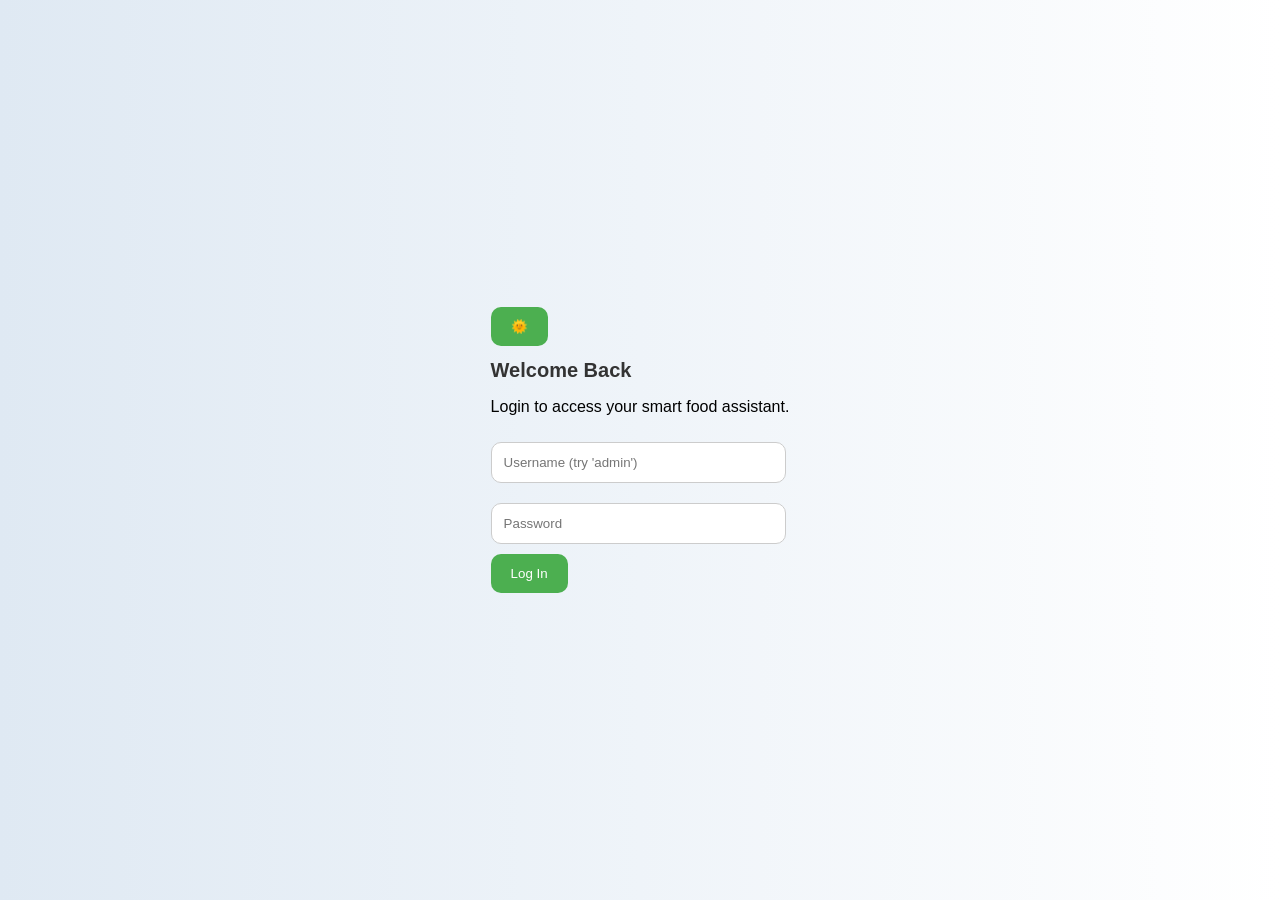
<file: index.html>
<!DOCTYPE html>
<html lang="en">
<head>
    <meta charset="UTF-8">
    <meta name="viewport" content="width=device-width, initial-scale=1.0">
    <title>AI Food & Health Assistant</title>
    <link rel="preconnect" href="https://fonts.googleapis.com">
    <link rel="preconnect" href="https://fonts.gstatic.com" crossorigin>
    <link href="https://fonts.googleapis.com/css2?family=Outfit:wght@300;400;600;800&display=swap" rel="stylesheet">
    <link rel="stylesheet" href="style.css">
    <script src="auth.js"></script>
</head>
<body>
    <div class="background-orbs">
        <div class="orb orb-1"></div>
        <div class="orb orb-2"></div>
        <div class="orb orb-3"></div>
    </div>
    
    <main class="app-container">
        <div class="top-nav">
            <button id="theme-toggle" class="theme-toggle-btn" title="Toggle Theme">🌞</button>
            <button id="reset-btn" class="reset-btn" title="Clear Data">🗑️ Reset</button>
            <button id="logout-btn" class="logout-btn">Logout</button>
        </div>
        <header class="app-header">
            <h1>AI Food & Health Assistant</h1>
            <p>Tell me your mood or food preferences, and I'll recommend the perfect dish for your well-being.</p>
        </header>

        <div id="daily-reminder" class="daily-reminder"></div>

        <section class="input-section">
            <div class="input-wrapper">
                <input type="text" id="user-input" placeholder="e.g., 'Feeling stressed' or 'High protein lunch'" autocomplete="off">
                <button id="voice-btn" class="voice-btn" title="Click to speak">🎤</button>
            </div>
            <div class="diet-select-wrapper">
                <select id="diet-preference" class="diet-select">
                    <option value="none">No Specific Diet Preference</option>
                    <option value="vegetarian">Vegetarian</option>
                    <option value="vegan">Vegan</option>
                    <option value="high-protein">High-Protein</option>
                    <option value="low-carb">Low-Carb</option>
                </select>
            </div>
            <button id="generate-btn" class="primary-btn">
                <span class="btn-text">Generate Suggestion</span>
                <span class="loader" aria-hidden="true" style="display: none;"></span>
            </button>
        </section>

        <section id="recommendation-result" class="result-section hidden">
            <div class="recommendation-card" id="rem-card">
                <h2 id="dish-title">Your Personalized Meal Plan</h2>
                <div class="metrics" id="dish-metrics">
                    <span class="metric-badge">Score: <span id="metric-score">--</span>/100</span>
                    <span class="metric-badge"><span id="metric-cals">--</span> kcal</span>
                </div>
                <div class="tags" id="dish-tags"></div>
                
                <div class="meal-plan-grid">
                    <div class="meal-slot">
                        <h4>Breakfast</h4>
                        <p id="meal-breakfast"></p>
                    </div>
                    <div class="meal-slot">
                        <h4>Lunch</h4>
                        <p id="meal-lunch"></p>
                    </div>
                    <div class="meal-slot">
                        <h4>Dinner</h4>
                        <p id="meal-dinner"></p>
                    </div>
                </div>

                <div class="health-benefits" style="margin-top: 1.5rem;">
                    <h3>Health Benefits</h3>
                    <p id="dish-benefits">Health benefits will be displayed here.</p>
                </div>
                
                <button id="save-meal-btn" class="secondary-btn" style="margin-top: 1.2rem; width: 100%;">
                    ⭐ Save This Plan
                </button>
            </div>
        </section>

        <section class="analytics-section">
            <h3>Mood Analytics</h3>
            <div id="mood-summary" class="mood-summary">
                Generate at least one meal to see your mood summary!
            </div>
        </section>

        <section class="history-section">
            <h3>Recent History</h3>
            <ul id="history-list" class="history-list">
                <!-- Data populated via JS -->
            </ul>
        </section>

        <section class="saved-section">
            <h3>Saved Plans</h3>
            <ul id="saved-list" class="saved-list">
                <!-- Saved data from JS -->
            </ul>
        </section>
    </main>

    <script src="script.js"></script>
</body>
</html>
</file>
<file: style.css>
body {
  font-family: Arial, sans-serif;
  background: linear-gradient(to right, #dfe9f3, #ffffff);
  display: flex;
  justify-content: center;
  align-items: center;
  height: 100vh;
  margin: 0;
}

.container {
  background: white;
  padding: 30px;
  border-radius: 20px;
  width: 350px;
  box-shadow: 0 10px 30px rgba(0, 0, 0, 0.1);
  text-align: center;
}

h1 {
  font-size: 20px;
  margin-bottom: 15px;
  color: #333;
}

input {
  padding: 12px;
  width: 90%;
  margin: 10px 0;
  border-radius: 10px;
  border: 1px solid #ccc;
  transition: 0.3s;
}

input:focus {
  outline: none;
  border: 1px solid #4CAF50;
}

button {
  padding: 12px 20px;
  background: #4CAF50;
  color: white;
  border: none;
  border-radius: 10px;
  cursor: pointer;
  transition: 0.3s;
}

button:hover {
  background: #45a049;
}

#chat {
  margin-top: 15px;
  text-align: left;
  max-height: 200px;
  overflow-y: auto;
}

#chat p {
  background: #f1f1f1;
  padding: 10px;
  border-radius: 10px;
  margin: 5px 0;
}
</file>
